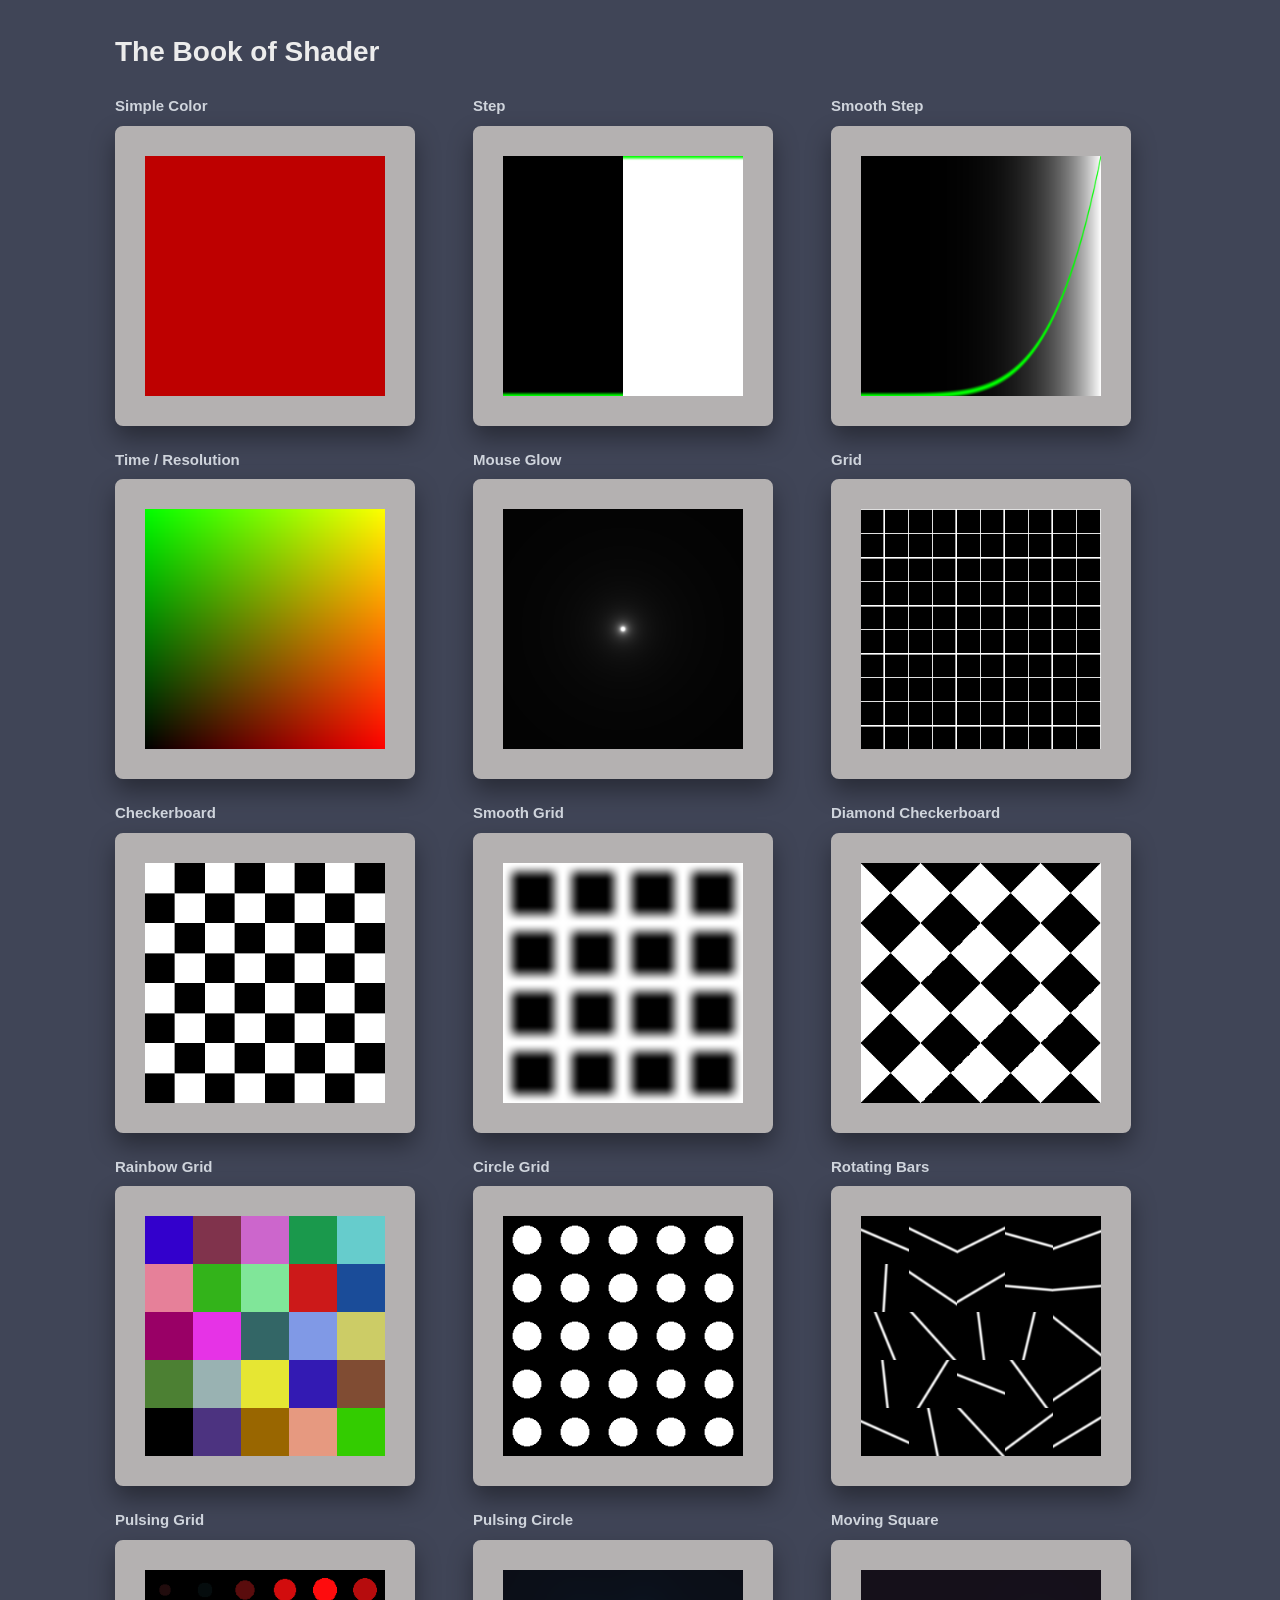
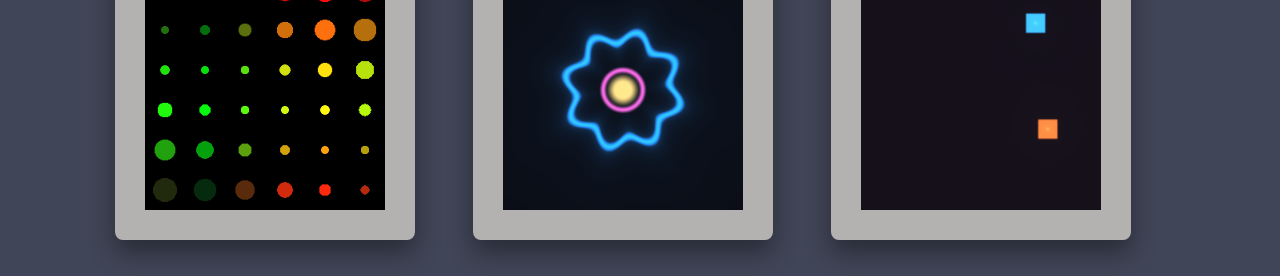
<file: Book_of_Shader/index.html>
<!DOCTYPE html>
<html lang="ko">
<head>
    <meta charset="UTF-8">
    <meta name="viewport" content="width=device-width, initial-scale=1.0">
    <title>The Book of Shader</title>
    <link rel="stylesheet" href="style.css">
</head>
<body>
    <main class="container">
        <header class="page-header">
            <h1 class="title">The Book of Shader</h1>
        </header>
        <section id="shader_gallery" class="shader-gallery" aria-label="Fragment shader gallery"></section>
    </main>
    <script src="app.js"></script>
</body>
</html>
</file>
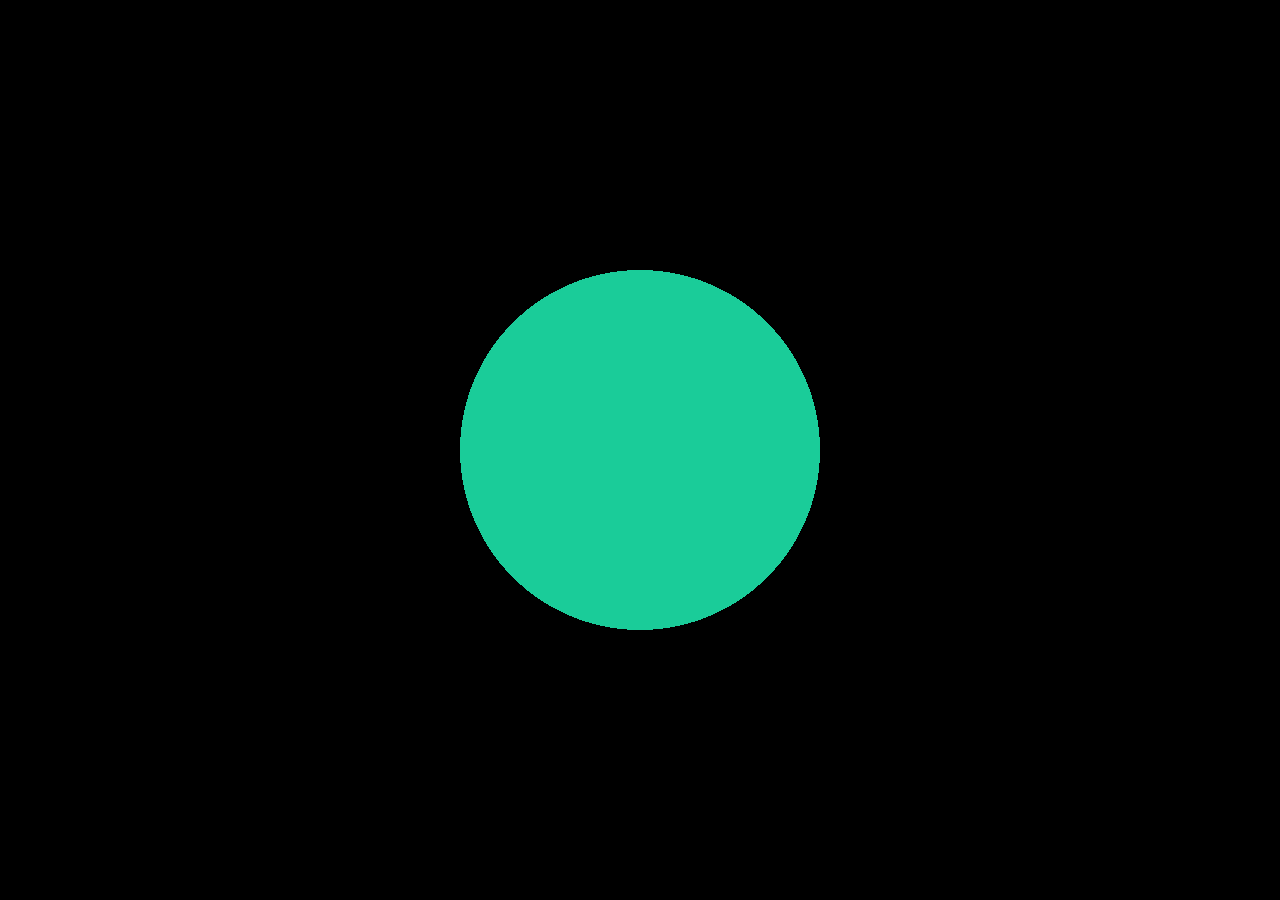
<file: Practice/Practice_10_color_changing_circle/index.html>
<!doctype html>
<html lang="ko">
  <head>
    <meta charset="UTF-8" />
    <title>Interactive GLSL Circle</title>
    <style>
      body {
        margin: 0;
        overflow: hidden;
        background: #000;
      }
      canvas {
        display: block;
        width: 100vw;
        height: 100vh;
      }
    </style>
  </head>
  <body>
    <canvas id="glCanvas"></canvas>
    <script src="app.js"></script>
  </body>
</html>
</file>
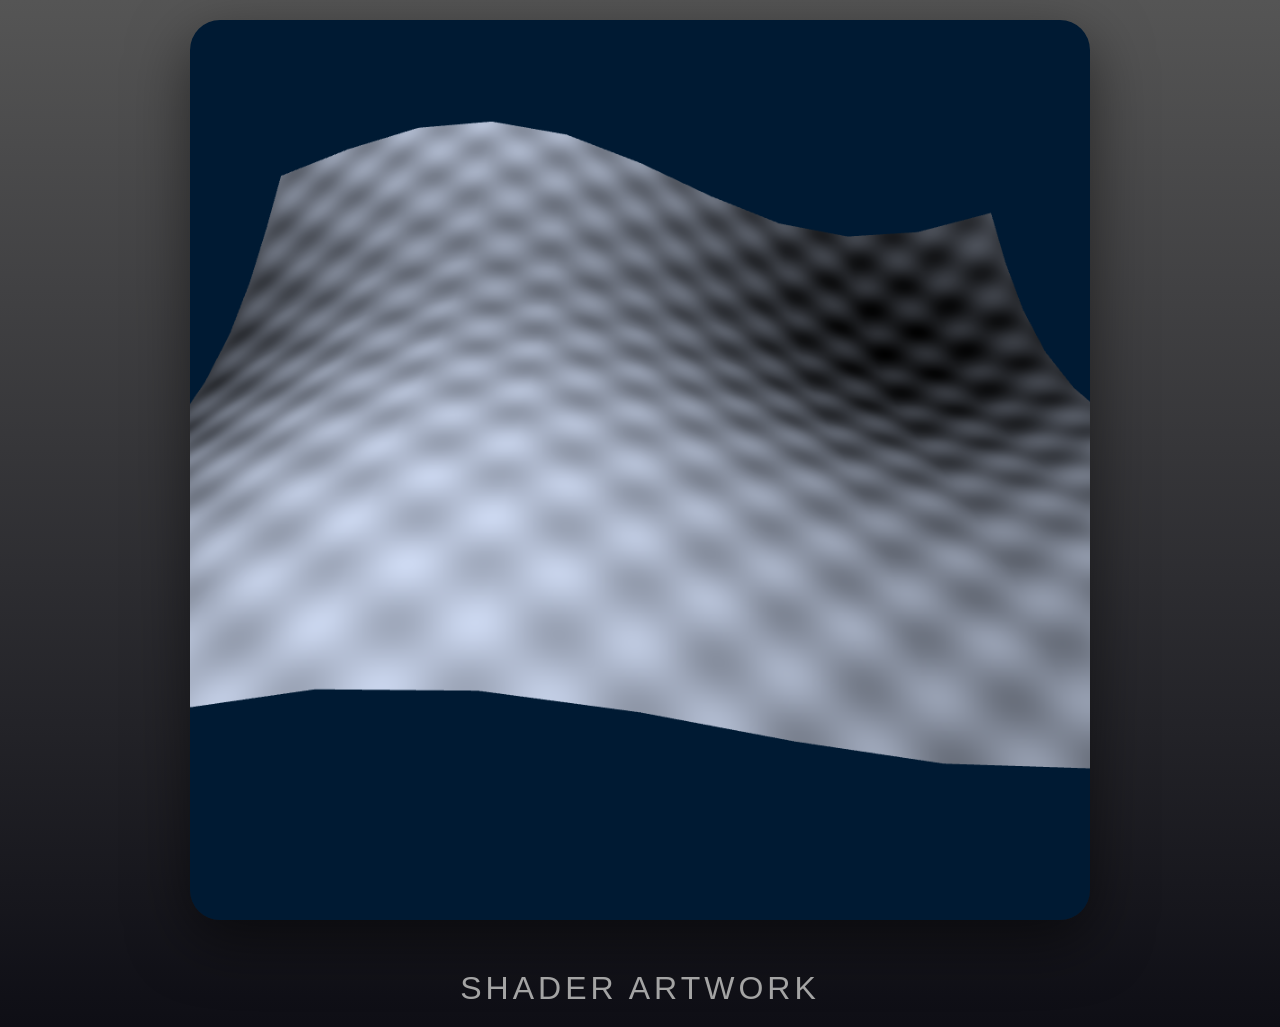
<file: Practice/Practice_11_waving_cloth/index.html>
<!DOCTYPE html>
<html lang="ko">
<head>
    <meta charset="UTF-8">
    <meta name="viewport" content="width=device-width, initial-scale=1.0">
    <title>Shader Artwork</title>
    <link rel="stylesheet" href="style.css">
</head>
<body>
    <div class="container">
        <canvas id="webgl_canvas"></canvas>
        <h1 class="title">Shader Artwork</h1>
    </div>
    <script src="app.js"></script>
</body>
</html>
</file>
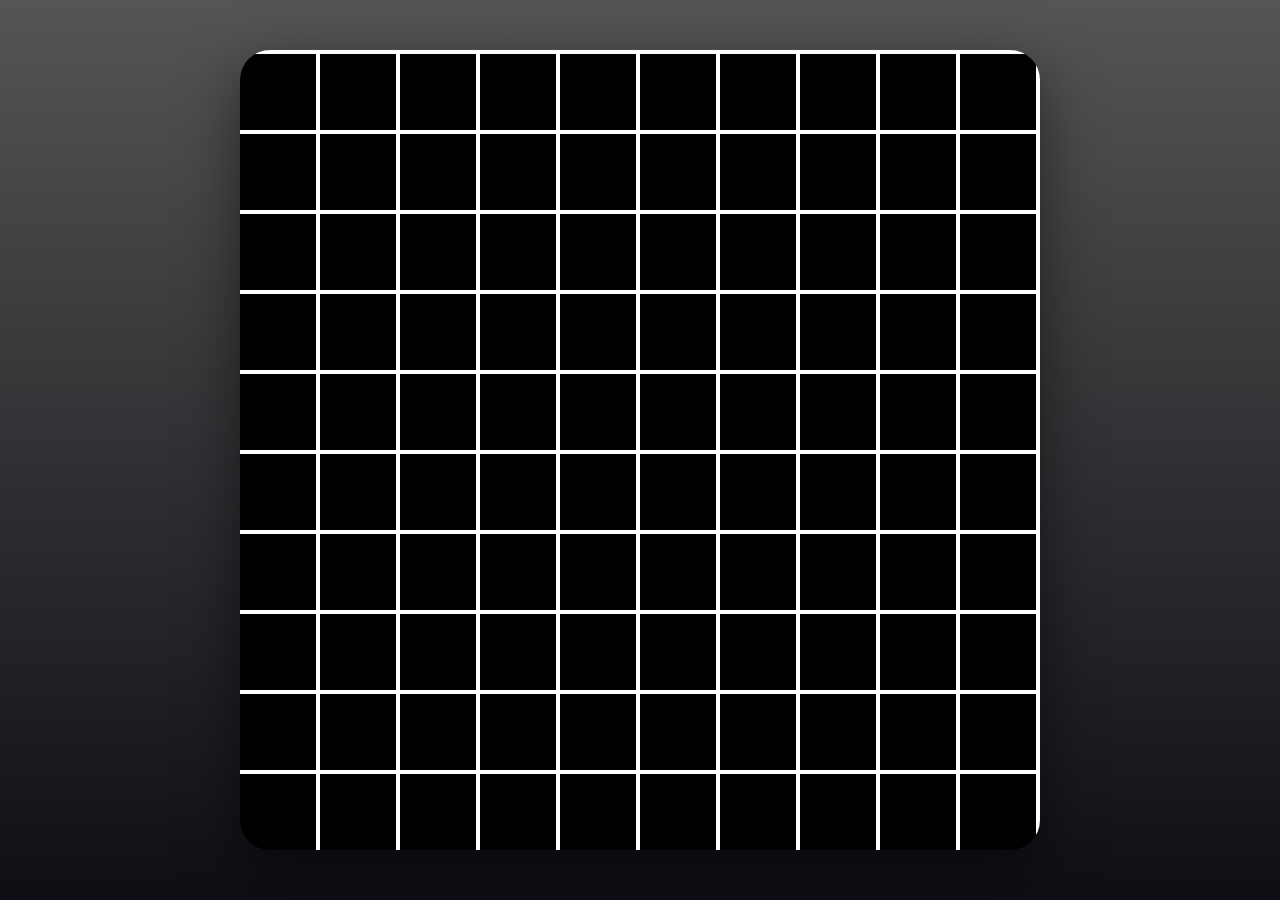
<file: Practice/Practice_12_basic_grid/index.html>
<!doctype html>
<html lang="en">
  <head>
    <meta charset="UTF-8" />
    <meta name="viewport" content="width=device-width, initial-scale=1.0" />
    <title>WebGL2 GLSL Basics</title>
    <link rel="stylesheet" href="style.css" />
  </head>

  <body>
    <!--WebGL 렌더링을 위한 캔버스-->
    <canvas id="webgl_canvas"></canvas>

    <!--WebGL 로직을 담은 스크립트 파일-->
    <script src="app.js" defer></script>
  </body>
</html>
</file>
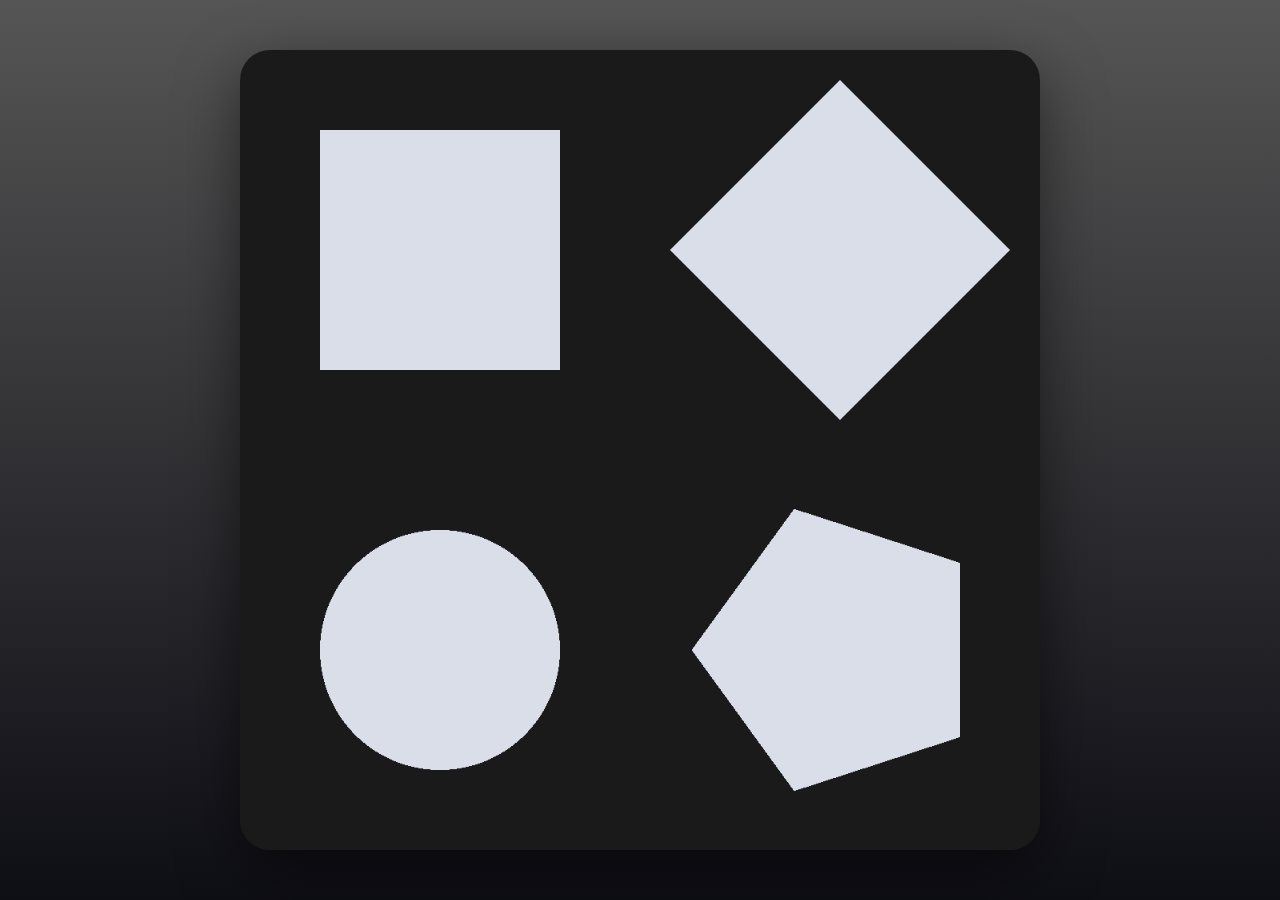
<file: Practice/Practice_1_basic_shapes/index.html>
<!doctype html>
<html lang="en">
  <head>
    <meta charset="UTF-8" />
    <meta name="viewport" content="width=device-width, initial-scale=1.0" />
    <title>WebGL2 GLSL Basics</title>
    <link rel="stylesheet" href="style.css" />
  </head>

  <body>
    <!--WebGL 렌더링을 위한 캔버스-->
    <canvas id="webgl_canvas"></canvas>

    <!--WebGL 로직을 담은 스크립트 파일-->
    <script src="app_simple.js" defer></script>
  </body>
</html>
</file>
<file: Book_of_Shader/style.css>
* {
    margin: 0;
    padding: 0;
    box-sizing: border-box;
}

body {
    width: 100%;
    min-height: 100vh;
    background: #404557;
    color: #f2f2f2;
    font-family:
        "Inter",
        -apple-system,
        BlinkMacSystemFont,
        "Segoe UI",
        sans-serif;
    padding: 36px 24px;
}

.container {
    width: min(100%, 1050px);
    margin: 0 auto;
    display: flex;
    flex-direction: column;
    align-items: center;
    gap: 28px;
}

.page-header {
    width: 100%;
}

.title {
    color: #ececec;
    font-size: 28px;
    font-weight: 650;
    letter-spacing: 0;
}

.shader-gallery {
    width: 100%;
    display: grid;
    grid-template-columns: repeat(auto-fill, minmax(300px, 1fr));
    gap: 24px;
    align-items: start;
}

.shader-card {
    display: grid;
    gap: 10px;
}

.shader-title {
    color: #cfd4dc;
    font-size: 15px;
    font-weight: 600;
    line-height: 1.3;
}

.shader-canvas {
    display: block;
    width: 300px;
    height: 300px;
    background: #a5a2a2;
    border: 30px solid #b4b1b1;
    border-radius: 8px;
    box-shadow: 0 12px 24px rgba(0, 0, 0, 0.38);
}

@media (max-width: 680px) {
    body {
        padding: 24px 16px;
    }

    .shader-gallery {
        grid-template-columns: 300px;
        justify-content: center;
    }
}
</file>
<file: Practice/Practice_11_waving_cloth/style.css>
* {
    margin: 0;
    padding: 0;
    box-sizing: border-box;
}

body {
    width: 100%;
    min-height: 100vh;
    display: flex;
    justify-content: center;
    align-items: center;
    background: linear-gradient(180deg, #555555 0%, #0e0e15 100%);
    font-family:
        "Inter",
        -apple-system,
        BlinkMacSystemFont,
        "Segoe UI",
        sans-serif;
    padding: 20px 20px;
}

.container {
    display: flex;
    flex-direction: column;
    align-items: center;
    gap: 50px;
}

#webgl_canvas {
    display: block;
    width: 900px;
    height: 900px;
    border-radius: 30px;
    box-shadow: 0 20px 60px rgba(0, 0, 0, 0.5);
}

.title {
    font-size: 32px;
    font-weight: 500;
    letter-spacing: 4px;
    color: #a4a4a4;
    text-transform: uppercase;
}
</file>
<file: Practice/Practice_12_basic_grid/style.css>
* {
    margin: 0;
    padding: 0;
    box-sizing: border-box;
}

body {
    width: 100%;
    min-height: 100vh;
    display: flex;
    justify-content: center;
    align-items: center;
    background: linear-gradient(180deg, #555555 0%, #0e0e15 100%);
    font-family:
        "Inter",
        -apple-system,
        BlinkMacSystemFont,
        "Segoe UI",
        sans-serif;
    padding: 20px 20px;
}

.container {
    display: flex;
    flex-direction: column;
    align-items: center;
    gap: 50px;
}

#webgl_canvas {
    display: block;
    width: 800px;
    height: 800px;
    border-radius: 30px;
    box-shadow: 0 20px 60px rgba(0, 0, 0, 0.5);
}

.title {
    font-size: 32px;
    font-weight: 500;
    letter-spacing: 4px;
    color: #a4a4a4;
    text-transform: uppercase;
}
</file>
<file: Practice/Practice_1_basic_shapes/style.css>
* {
    margin: 0;
    padding: 0;
    box-sizing: border-box;
}

body {
    width: 100%;
    min-height: 100vh;
    display: flex;
    justify-content: center;
    align-items: center;
    background: linear-gradient(180deg, #555555 0%, #0e0e15 100%);
    font-family:
        "Inter",
        -apple-system,
        BlinkMacSystemFont,
        "Segoe UI",
        sans-serif;
    padding: 20px 20px;
}

.container {
    display: flex;
    flex-direction: column;
    align-items: center;
    gap: 50px;
}

#webgl_canvas {
    display: block;
    width: 800px;
    height: 800px;
    border-radius: 30px;
    box-shadow: 0 20px 60px rgba(0, 0, 0, 0.5);
}

.title {
    font-size: 32px;
    font-weight: 500;
    letter-spacing: 4px;
    color: #a4a4a4;
    text-transform: uppercase;
}
</file>
